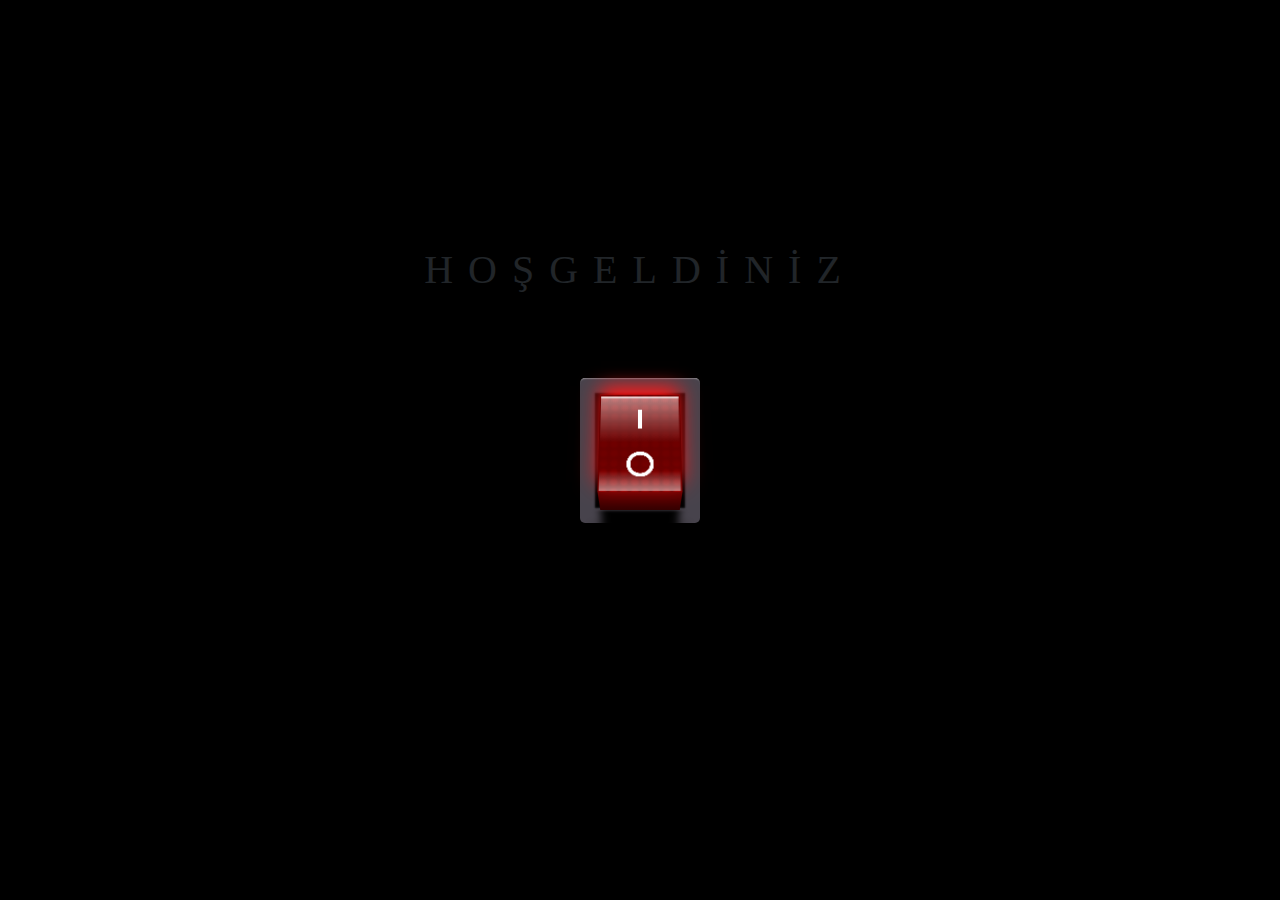
<file: Web/index.html>
<!DOCTYPE html>
<html lang="en">
<head>
    <meta charset="UTF-8">
    <meta name="viewport" content="width=device-width, initial-scale=1.0">
    <link rel="stylesheet" type="text/css" href="css/index.css">
    <link href="https://cdn.jsdelivr.net/npm/bootstrap@5.3.3/dist/css/bootstrap.min.css" rel="stylesheet" integrity="sha384-QWTKZyjpPEjISv5WaRU9OFeRpok6YctnYmDr5pNlyT2bRjXh0JMhjY6hW+ALEwIH" crossorigin="anonymous">
    <style>
        body {
            background-color: black;
        }
    </style>
</head>
<body>
    <h2 contenteditable="true">HOŞGELDİNİZ</h2>

    <form id="redirectForm" action="hakkimda.html" method="get">
        <label class="switch">
            <input type="checkbox" id="redirectCheckbox" name="redirect" value="yes" onchange="submitFormAfterDelay()" checked="checked">
            <div class="button">
                <div class="light"></div>
                <div class="dots"></div>
                <div class="characters"></div>
                <div class="shine"></div>
                <div class="shadow"></div>
            </div>
        </label>
    </form>

    <script>
        function submitFormAfterDelay() {
            setTimeout(function() {
                document.getElementById("redirectForm").submit();
            }, 600); 
        }
    </script>
</body>
</html>
</file>
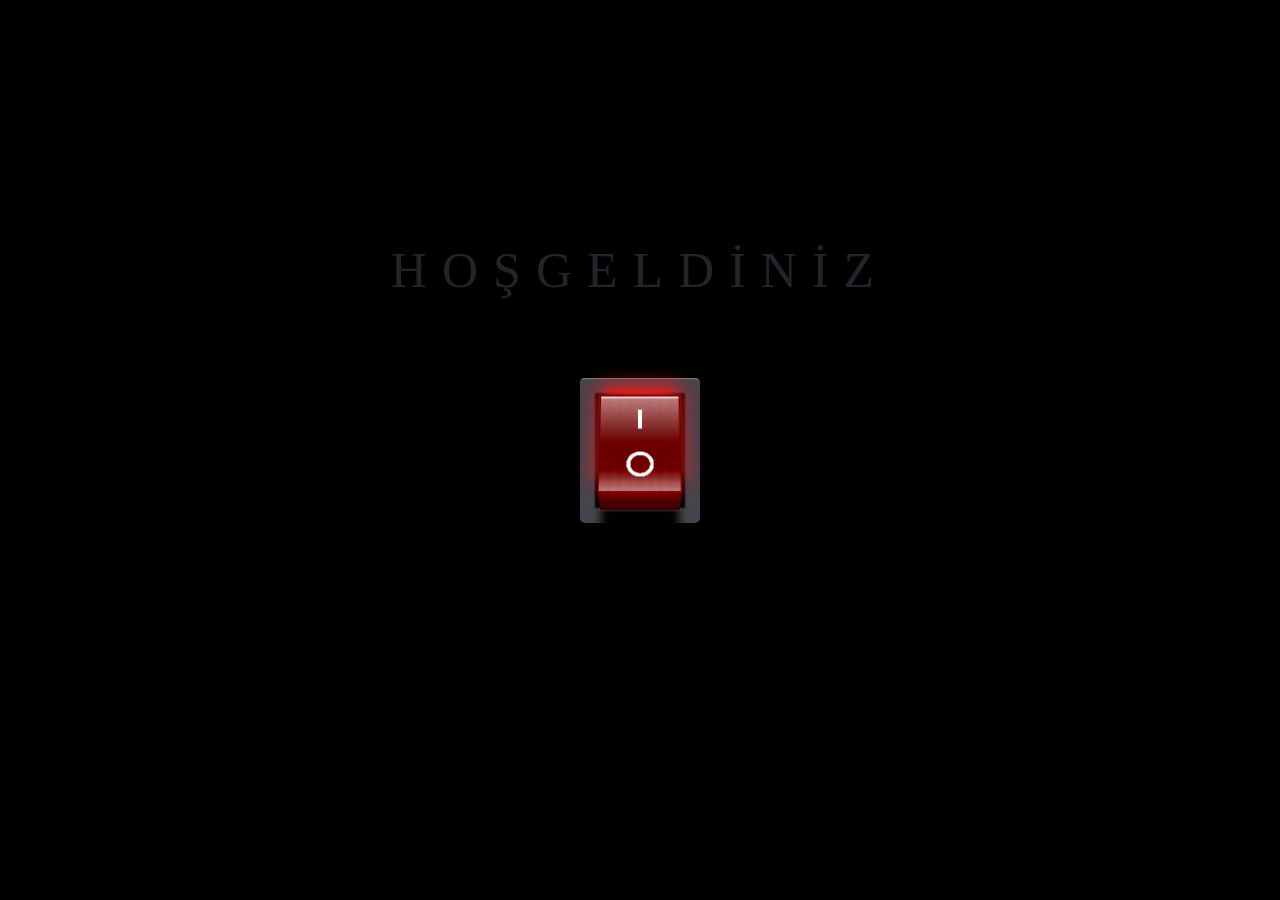
<file: web/index.html>
<!DOCTYPE html>
<html lang="en">
<head>
    <meta charset="UTF-8">
    <meta name="viewport" content="width=device-width, initial-scale=1.0">
    <link rel="stylesheet" type="text/css" href="css/index.css">
    <link href="https://cdn.jsdelivr.net/npm/bootstrap@5.3.3/dist/css/bootstrap.min.css" rel="stylesheet" integrity="sha384-QWTKZyjpPEjISv5WaRU9OFeRpok6YctnYmDr5pNlyT2bRjXh0JMhjY6hW+ALEwIH" crossorigin="anonymous">
    <style>
        body {
            background-color: black;
        }
    </style>
</head>
<body>
    <h2 contenteditable="true">HOŞGELDİNİZ</h2>

    <form id="redirectForm" action="hakkimda.html" method="get">
        <label class="switch">
            <input type="checkbox" id="redirectCheckbox" name="redirect" value="yes" onchange="submitFormAfterDelay()" checked="checked">
            <div class="button">
                <div class="light"></div>
                <div class="dots"></div>
                <div class="characters"></div>
                <div class="shine"></div>
                <div class="shadow"></div>
            </div>
        </label>
    </form>

    <script>
        function submitFormAfterDelay() {
            setTimeout(function() {
                document.getElementById("redirectForm").submit();
            }, 800); 
        }
    </script>
</body>
</html>
</file>
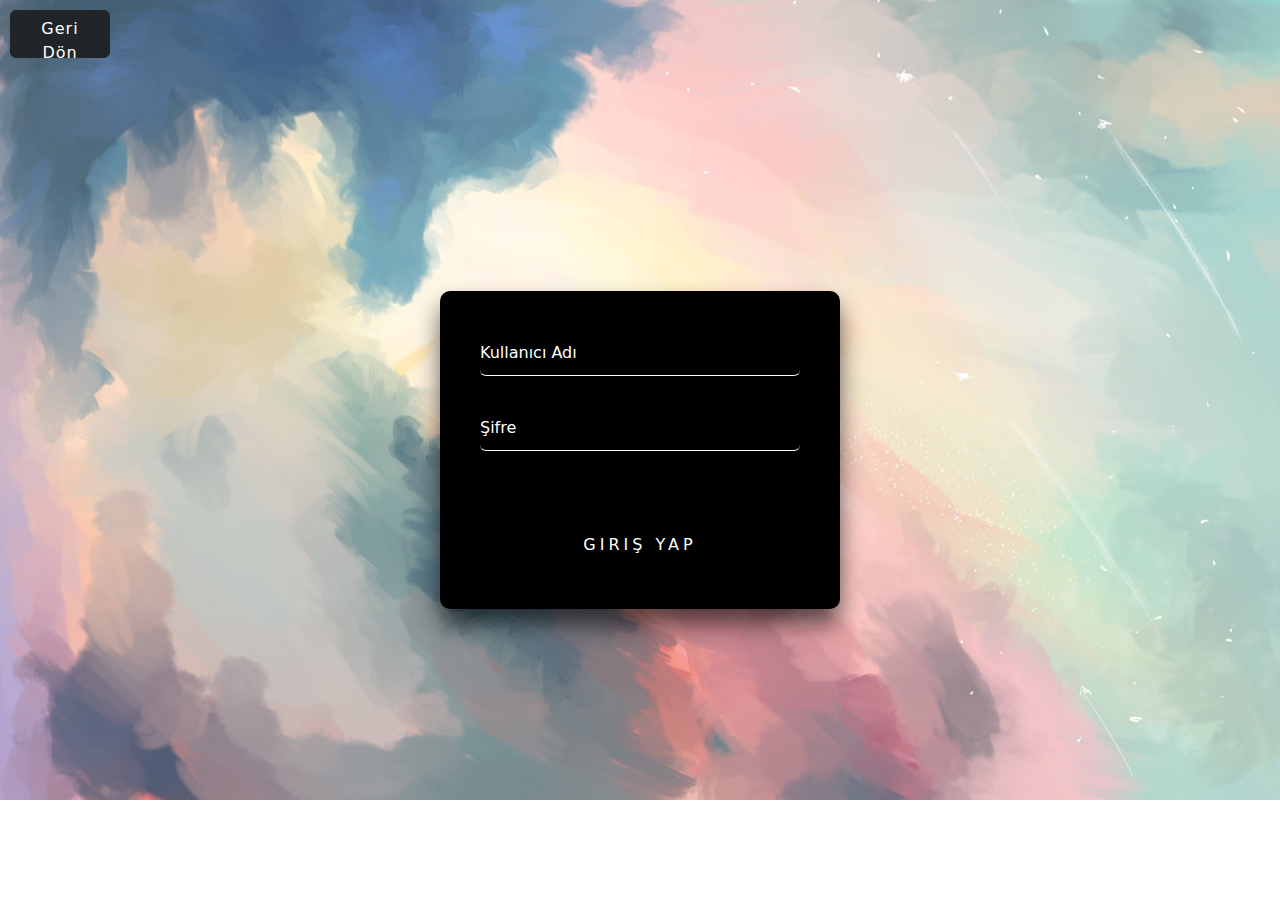
<file: Web/girisyap.html>
<!DOCTYPE html>
<html lang="en">
<head>
    <meta charset="UTF-8">
    <meta name="viewport" content="width=device-width, initial-scale=1.0">
    <link rel = "stylesheet" href="css/styleGirisYap.css">
    <link href="https://cdn.jsdelivr.net/npm/bootstrap@5.3.3/dist/css/bootstrap.min.css" rel="stylesheet" integrity="sha384-QWTKZyjpPEjISv5WaRU9OFeRpok6YctnYmDr5pNlyT2bRjXh0JMhjY6hW+ALEwIH" crossorigin="anonymous">
    <title>Giriş Yap</title>
</head>
<body>
  <a href="hakkimda.html" class="back-button btn btn-dark">Geri Dön</a>
 
    <div class="login-box">
      <form action="kaydet.php" method="POST">
        <div class="user-box">
          <input type="email" class="form-control" name="kullaniciAdi" required>
          <label>Kullanıcı Adı</label>
        </div>
        <div class="user-box">
          <input type="password" class="form-control" name="sifre" required>
          <label>Şifre</label>
        </div>
        <center><button type="submit" class="button">Giriş Yap<span></span></button></center>
      </form>
    </div>


  <script src="https://cdn.jsdelivr.net/npm/@popperjs/core@2.11.8/dist/umd/popper.min.js" integrity="sha384-I7E8VVD/ismYTF4hNIPjVp/Zjvgyol6VFvRkX/vR+Vc4jQkC+hVqc2pM8ODewa9r" crossorigin="anonymous"></script>
  <script src="https://cdn.jsdelivr.net/npm/bootstrap@5.3.3/dist/js/bootstrap.min.js" integrity="sha384-0pUGZvbkm6XF6gxjEnlmuGrJXVbNuzT9qBBavbLwCsOGabYfZo0T0to5eqruptLy" crossorigin="anonymous"></script>
  
</body>
</html>
</file>
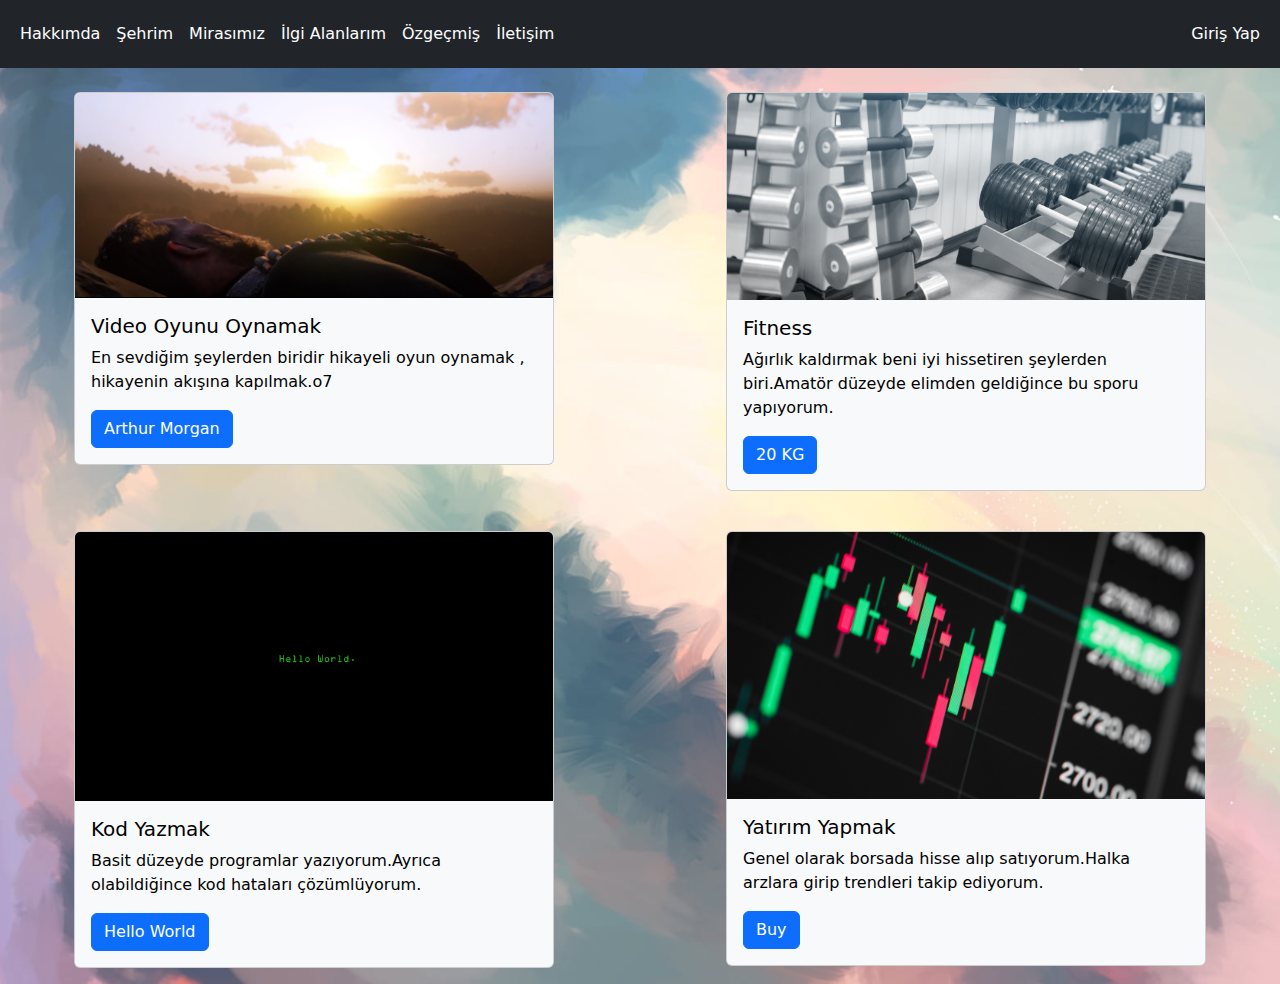
<file: Web/hakkimda.html>
<!DOCTYPE html>
<html lang="en">
<head>
  <meta charset="UTF-8">
  <meta name="viewport" content="width=device-width, initial-scale=1.0">
  <link rel="stylesheet" href="css/styleHakkimda.css">
  <link href="https://cdn.jsdelivr.net/npm/bootstrap@5.3.3/dist/css/bootstrap.min.css" rel="stylesheet" integrity="sha384-QWTKZyjpPEjISv5WaRU9OFeRpok6YctnYmDr5pNlyT2bRjXh0JMhjY6hW+ALEwIH" crossorigin="anonymous">
  <title>Hakkımda</title>
</head>
<body>
  
  <nav class="navbar navbar-expand-lg navbar-dark bg-dark">
    <div class="container-fluid">
      <button class="navbar-toggler" type="button" data-bs-toggle="collapse" data-bs-target="#navbarTogglerDemo03" aria-controls="navbarTogglerDemo03" aria-expanded="false" aria-label="Toggle navigation">
        <span class="navbar-toggler-icon"></span>
      </button>
      <div class="collapse navbar-collapse" id="navbarTogglerDemo03">
        <ul class="navbar-nav me-auto mb-2 mb-lg-0">
          <li class="nav-item">
            <a class="nav-link" aria-current="page" href="hakkimda.html">Hakkımda</a>
          </li>
          <li class="nav-item">
            <a class="nav-link" aria-current="page" href="sehrim.html">Şehrim</a>
          </li>
          <li class="nav-item">
            <a class="nav-link" aria-current="page" href="mirasimiz.html">Mirasımız</a>
          </li>
          <li class="nav-item">
            <a class="nav-link" aria-current="page" href="ilgialanlarim.html">İlgi Alanlarım</a>
          </li>
          <li class="nav-item">
            <a class="nav-link" aria-current="page" href="ozgecmis.html">Özgeçmiş</a>
          </li>
          <li class="nav-item">
            <a class="nav-link" aria-current="page" href="iletisim.html">İletişim</a>
          </li>
        </ul>
        <ul class="navbar-nav ml-auto">
          <li class="nav-item">
            <a class="nav-link" aria-current="page" href="girisyap.html">Giriş Yap</a>
          </li>
        </ul>
      </div>
    </div>
  </nav>

  <br>

 

  <div class="row row-cols-1 row-cols-md-2 g-4">
    <div class="col">
      <div class="card text-bg-light mb-3 custom-card" style="width: 30rem;">
        <img src="css/img/arthur.jpg" class="card-img-top" alt="Arthur Morgan">
        <div class="card-body">
          <h5 class="card-title">Video Oyunu Oynamak</h5>
          <p class="card-text">En sevdiğim şeylerden biridir hikayeli oyun oynamak , hikayenin akışına kapılmak.o7</p>
          <a href="https://www.youtube.com/watch?v=m7cfxApXges" target="_blank" class="btn btn-primary">Arthur Morgan</a>
        </div>
      </div>
    </div>
    <div class="col">
      <div class="card text-bg-light mb-3 custom-card" style="width: 30rem;">
        <img src="css/img/fitness.jpg" class="card-img-top" alt="Fitness">
        <div class="card-body">
          <h5 class="card-title">Fitness</h5>
          <p class="card-text">Ağırlık kaldırmak beni iyi hissetiren şeylerden biri.Amatör düzeyde elimden geldiğince bu sporu yapıyorum.</p>
          <a href="https://www.agirsaglam.com/fitness-antrenman-programlari/" target="_blank" class="btn btn-primary">20 KG</a>
        </div>
      </div>
    </div>
    <div class="col">
      <div class="card text-bg-light mb-3 custom-card" style="width: 30rem;">
        <img src="css/img/Helloworld.jpg" class="card-img-top" alt="Helloworld">
        <div class="card-body">
          <h5 class="card-title">Kod Yazmak</h5>
          <p class="card-text">Basit düzeyde programlar yazıyorum.Ayrıca olabildiğince kod hataları çözümlüyorum.</p>
          <a href="https://www.w3schools.com/cs/trycs.php?filename=demo_helloworld" target="_blank" class="btn btn-primary">Hello World</a>
        </div>
      </div>
    </div>
    <div class="col">
      <div class="card text-bg-light mb-3 custom-card" style="width: 30rem;">
        <img src="css/img/borsa.jpg" class="card-img-top" alt="Borsa">
        <div class="card-body">
          <h5 class="card-title">Yatırım Yapmak</h5>
          <p class="card-text">Genel olarak borsada hisse alıp satıyorum.Halka arzlara girip trendleri takip ediyorum.</p>
          <a href="https://www.borsaistanbul.com/tr/" target="_blank" class="btn btn-primary">Buy</a>
        </div>
      </div>
    </div>
  </div>



  <script src="https://cdn.jsdelivr.net/npm/@popperjs/core@2.11.8/dist/umd/popper.min.js" integrity="sha384-I7E8VVD/ismYTF4hNIPjVp/Zjvgyol6VFvRkX/vR+Vc4jQkC+hVqc2pM8ODewa9r" crossorigin="anonymous"></script>
  <script src="https://cdn.jsdelivr.net/npm/bootstrap@5.3.3/dist/js/bootstrap.min.js" integrity="sha384-0pUGZvbkm6XF6gxjEnlmuGrJXVbNuzT9qBBavbLwCsOGabYfZo0T0to5eqruptLy" crossorigin="anonymous"></script>
</body>
</html>
</file>
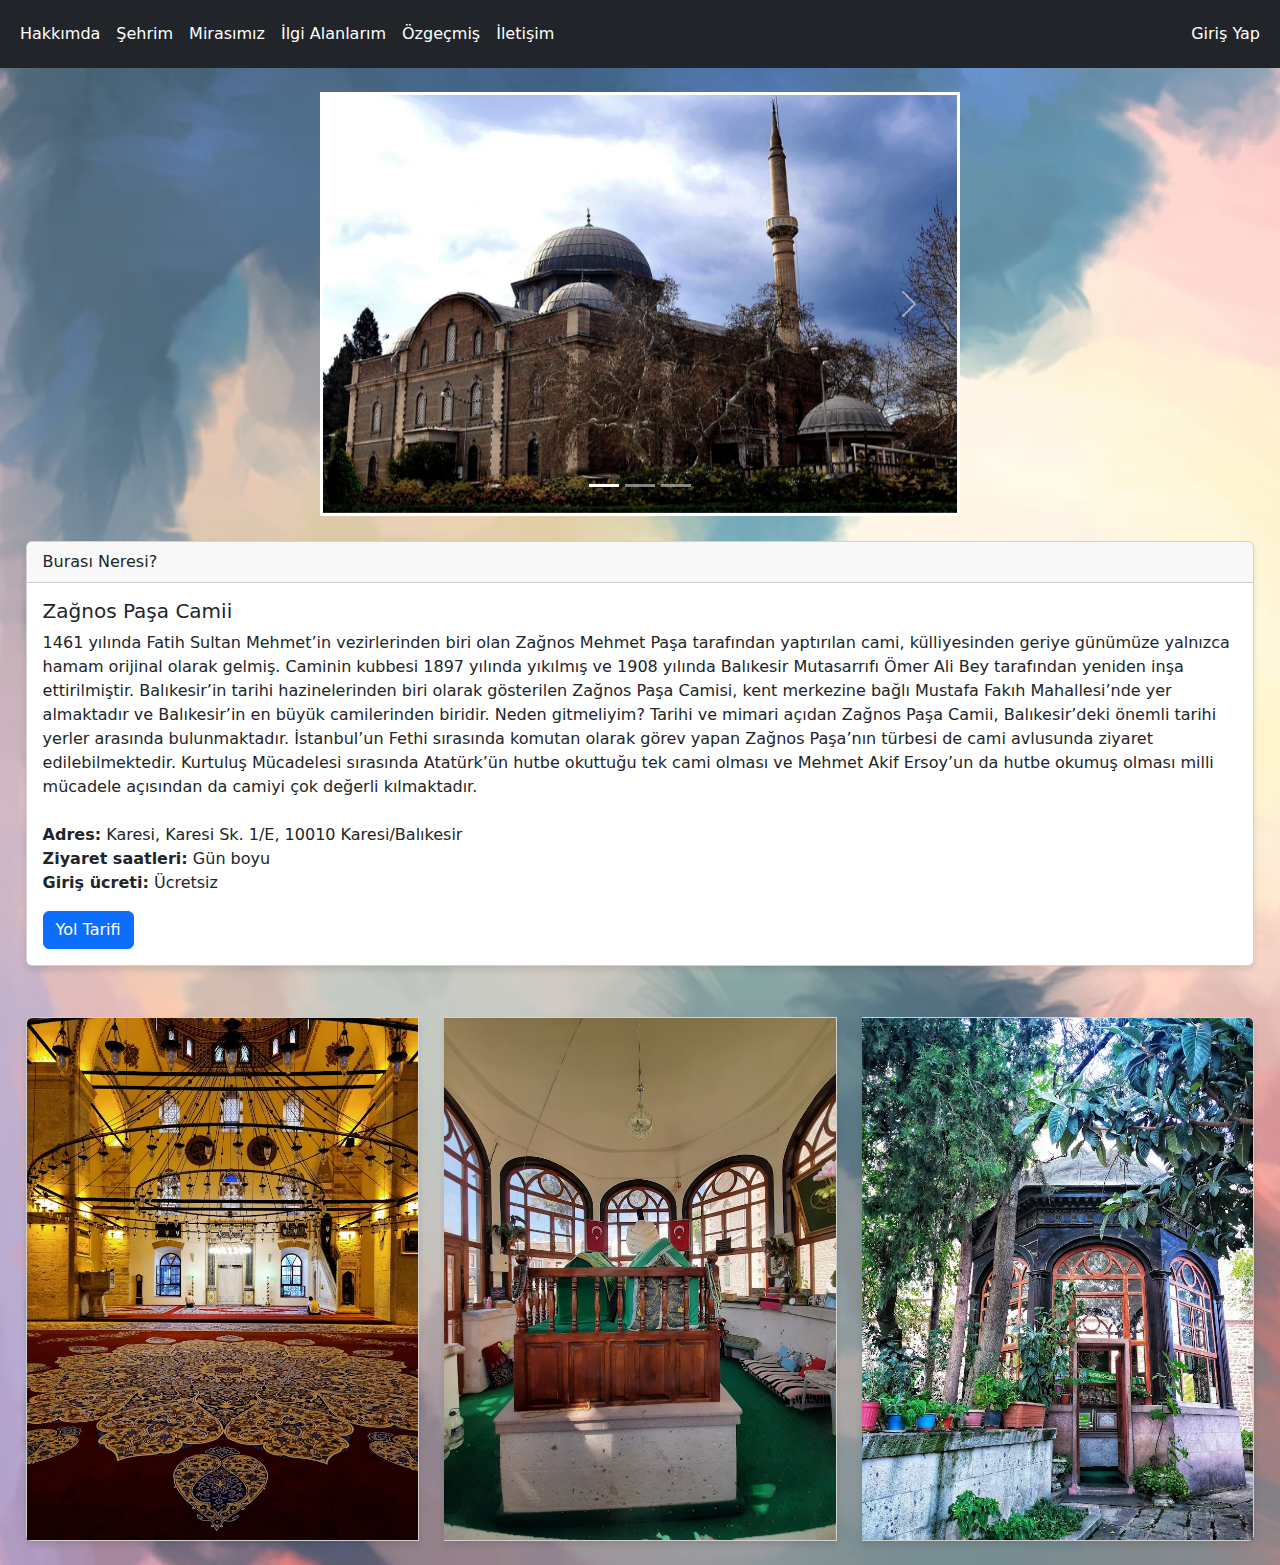
<file: Web/mirasimiz.html>
<!DOCTYPE html>
<html lang="en">
<head>
    <meta charset="UTF-8">
    <meta name="viewport" content="width=device-width, initial-scale=1.0">
    <link rel = "stylesheet" href = "css/styleMirasimiz.css">
    <link href="https://cdn.jsdelivr.net/npm/bootstrap@5.3.3/dist/css/bootstrap.min.css" rel="stylesheet" integrity="sha384-QWTKZyjpPEjISv5WaRU9OFeRpok6YctnYmDr5pNlyT2bRjXh0JMhjY6hW+ALEwIH" crossorigin="anonymous">
    <title>Mirasımız</title>
</head>
<body>
  <nav class="navbar navbar-expand-lg navbar-dark bg-dark">
    <div class="container-fluid">
      <button class="navbar-toggler" type="button" data-bs-toggle="collapse" data-bs-target="#navbarTogglerDemo03" aria-controls="navbarTogglerDemo03" aria-expanded="false" aria-label="Toggle navigation">
        <span class="navbar-toggler-icon"></span>
      </button>
      <div class="collapse navbar-collapse" id="navbarTogglerDemo03">
        <ul class="navbar-nav me-auto mb-2 mb-lg-0">
          <li class="nav-item">
            <a class="nav-link" aria-current="page" href="hakkimda.html">Hakkımda</a>
          </li>
          <li class="nav-item">
            <a class="nav-link" aria-current="page" href="sehrim.html">Şehrim</a>
          </li>
          <li class="nav-item">
            <a class="nav-link" aria-current="page" href="mirasimiz.html">Mirasımız</a>
          </li>
          <li class="nav-item">
            <a class="nav-link" aria-current="page" href="ilgialanlarim.html">İlgi Alanlarım</a>
          </li>
          <li class="nav-item">
            <a class="nav-link" aria-current="page" href="ozgecmis.html">Özgeçmiş</a>
          </li>
          <li class="nav-item">
            <a class="nav-link" aria-current="page" href="iletisim.html">İletişim</a>
          </li>
        </ul>
        <ul class="navbar-nav ml-auto">
          <li class="nav-item">
            <a class="nav-link" aria-current="page" href="girisyap.html">Giriş Yap</a>
          </li>
        </ul>
      </div>
    </div>
  </nav>

  <br>

  <div id="carouselExampleIndicators" class="carousel slide">
    <div class="carousel-indicators">
      <button type="button" data-bs-target="#carouselExampleIndicators" data-bs-slide-to="0" class="active" aria-current="true" aria-label="Slide 1"></button>
      <button type="button" data-bs-target="#carouselExampleIndicators" data-bs-slide-to="1" aria-label="Slide 2"></button>
      <button type="button" data-bs-target="#carouselExampleIndicators" data-bs-slide-to="2" aria-label="Slide 3"></button>
    </div>
    <div class="carousel-inner">
      <div class="carousel-item active">
        <img src="css/img/zagnospasa.jpg" class="d-block w-100" alt="Zağnos Paşa Camii">
      </div>
      <div class="carousel-item">
        <img src="css/img/zagnos.jpg" class="d-block w-100" alt="Zağnos Paşa Camii">
      </div>
      <div class="carousel-item">
        <img src="css/img/zagnosvezir.jpg" class="d-block w-100" alt="Fatih Sultan Mehmet Veziri Mezarı">
      </div>
 
    </div>
    <button class="carousel-control-prev" type="button" data-bs-target="#carouselExampleIndicators" data-bs-slide="prev">
      <span class="carousel-control-prev-icon" aria-hidden="true"></span>
      <span class="visually-hidden">Previous</span>
    </button>
    <button class="carousel-control-next" type="button" data-bs-target="#carouselExampleIndicators" data-bs-slide="next">
      <span class="carousel-control-next-icon" aria-hidden="true"></span>
      <span class="visually-hidden">Next</span>
    </button>
  </div>

  <div class="card">
    <div class="card-header">
      Burası Neresi?
    </div>
    <div class="card-body">
      <h5 class="card-title">Zağnos Paşa Camii</h5>
      <p class="card-text">1461 yılında Fatih Sultan Mehmet’in vezirlerinden biri olan Zağnos Mehmet Paşa tarafından yaptırılan cami, külliyesinden geriye günümüze yalnızca hamam orijinal olarak gelmiş. Caminin kubbesi 1897 yılında yıkılmış ve 1908 yılında Balıkesir Mutasarrıfı Ömer Ali Bey tarafından yeniden inşa ettirilmiştir. Balıkesir’in tarihi hazinelerinden biri olarak gösterilen Zağnos Paşa Camisi, kent merkezine bağlı Mustafa Fakıh Mahallesi’nde yer almaktadır ve Balıkesir’in en büyük camilerinden biridir.
        Neden gitmeliyim? Tarihi ve mimari açıdan Zağnos Paşa Camii, Balıkesir’deki önemli tarihi yerler arasında bulunmaktadır. İstanbul’un Fethi sırasında komutan olarak görev yapan Zağnos Paşa’nın türbesi de cami avlusunda ziyaret edilebilmektedir. Kurtuluş Mücadelesi sırasında Atatürk’ün hutbe okuttuğu tek cami olması ve Mehmet Akif Ersoy’un da hutbe okumuş olması milli mücadele açısından da camiyi çok değerli kılmaktadır.
        <br>
        <br>
        <b>Adres:</b>  Karesi, Karesi Sk. 1/E, 10010 Karesi/Balıkesir
        <br>
        <b>Ziyaret saatleri:</b>  Gün boyu
        <br>
        <b>Giriş ücreti:</b>  Ücretsiz
      </p>
      <a href="https://www.google.com.tr/maps/place/Zağnos+Paşa+Camii/@39.6487607,27.8799233,15z/data=!4m2!3m1!1s0x0:0x24843b83d9fdccdd?sa=X&ved=2ahUKEwi_ibKIwtnsAhVFJBoKHRenAvgQ_BIwCnoECBMQBQ" target="_blank" class="btn btn-primary">Yol Tarifi</a>
    </div>
  </div>

  <div class="card-group">
    <div class="card">
      <img src="css/img/zagnosic.jpg" class="card-img-top" alt="Zağnos Paşa Camii İç Kısım">
    </div>
    <div class="card">
      <img src="css/img/zagnosturbe.jpg" class="card-img-top" alt="Zağnos Paşa Camii Türbe">
    </div>
    <div class="card">
      <img src="css/img/zagnosturbedis.jpg" class="card-img-top" alt="Zağnos Paşa Camii Türbe Dış">
    </div>
  </div>

  <br>

    <script src="https://cdn.jsdelivr.net/npm/@popperjs/core@2.11.8/dist/umd/popper.min.js" integrity="sha384-I7E8VVD/ismYTF4hNIPjVp/Zjvgyol6VFvRkX/vR+Vc4jQkC+hVqc2pM8ODewa9r" crossorigin="anonymous"></script>
    <script src="https://cdn.jsdelivr.net/npm/bootstrap@5.3.3/dist/js/bootstrap.min.js" integrity="sha384-0pUGZvbkm6XF6gxjEnlmuGrJXVbNuzT9qBBavbLwCsOGabYfZo0T0to5eqruptLy" crossorigin="anonymous"></script>
  
</body>
</html>
</file>
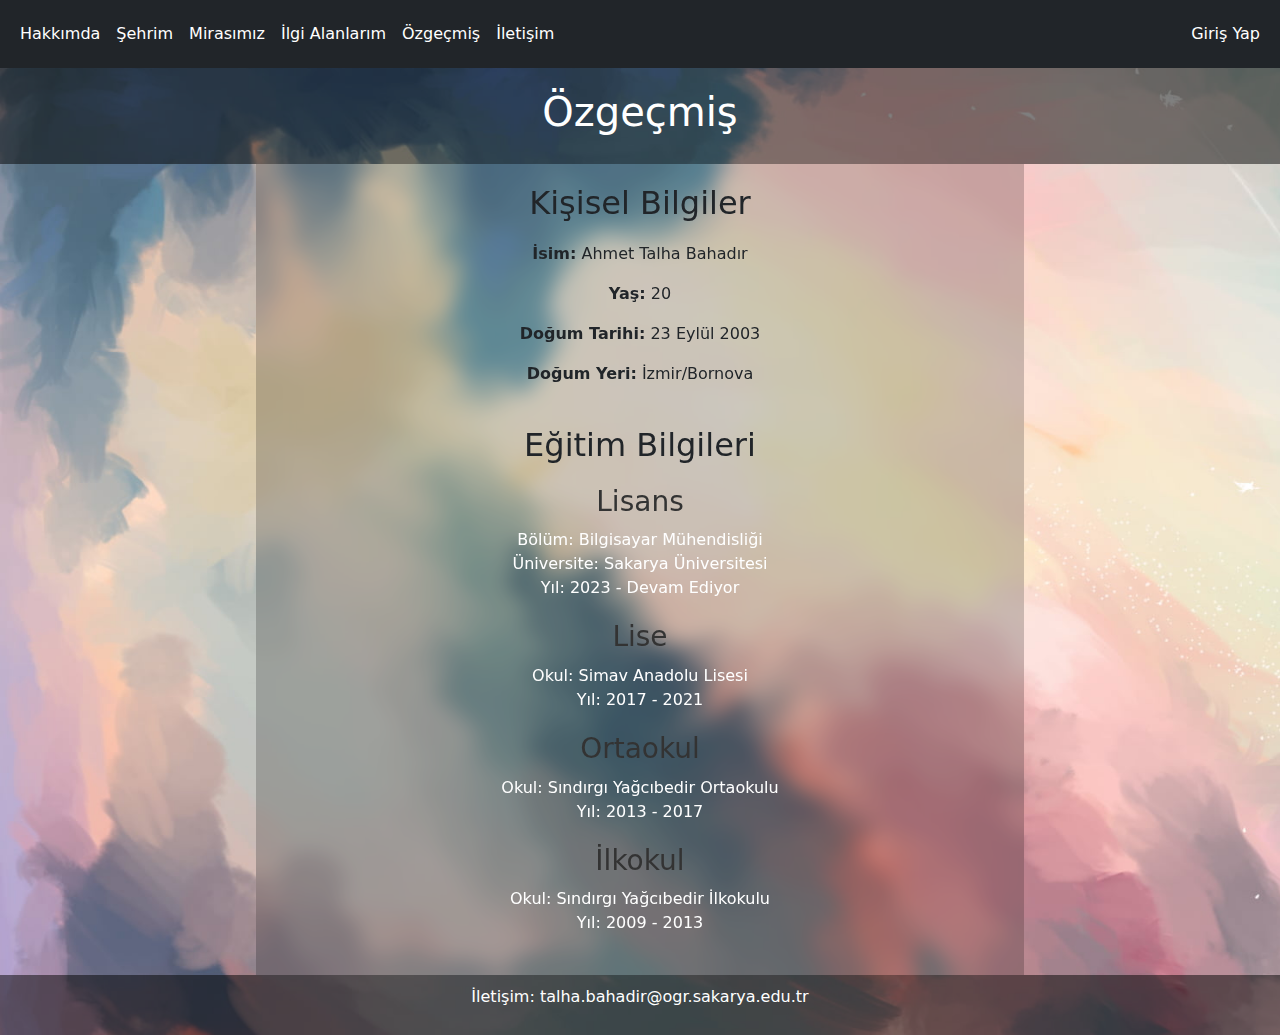
<file: Web/ozgecmis.html>
<!DOCTYPE html>
<html lang="en">
<head>
    <meta charset="UTF-8">
    <meta name="viewport" content="width=device-width, initial-scale=1.0">
    <link rel = "stylesheet" href = "css/styleOzgecmis.css">
    <link href="https://cdn.jsdelivr.net/npm/bootstrap@5.3.3/dist/css/bootstrap.min.css" rel="stylesheet" integrity="sha384-QWTKZyjpPEjISv5WaRU9OFeRpok6YctnYmDr5pNlyT2bRjXh0JMhjY6hW+ALEwIH" crossorigin="anonymous">
    <title>Özgeçmiş</title>
</head>
<body>
  <nav class="navbar navbar-expand-lg navbar-dark bg-dark">
    <div class="container-fluid">
      <button class="navbar-toggler" type="button" data-bs-toggle="collapse" data-bs-target="#navbarTogglerDemo03" aria-controls="navbarTogglerDemo03" aria-expanded="false" aria-label="Toggle navigation">
        <span class="navbar-toggler-icon"></span>
      </button>
      <div class="collapse navbar-collapse" id="navbarTogglerDemo03">
        <ul class="navbar-nav me-auto mb-2 mb-lg-0">
          <li class="nav-item">
            <a class="nav-link" aria-current="page" href="hakkimda.html">Hakkımda</a>
          </li>
          <li class="nav-item">
            <a class="nav-link" aria-current="page" href="sehrim.html">Şehrim</a>
          </li>
          <li class="nav-item">
            <a class="nav-link" aria-current="page" href="mirasimiz.html">Mirasımız</a>
          </li>
          <li class="nav-item">
            <a class="nav-link" aria-current="page" href="ilgialanlarim.html">İlgi Alanlarım</a>
          </li>
          <li class="nav-item">
            <a class="nav-link" aria-current="page" href="ozgecmis.html">Özgeçmiş</a>
          </li>
          <li class="nav-item">
            <a class="nav-link" aria-current="page" href="iletisim.html">İletişim</a>
          </li>
        </ul>
        <ul class="navbar-nav ml-auto">
          <li class="nav-item">
            <a class="nav-link" aria-current="page" href="girisyap.html">Giriş Yap</a>
          </li>
        </ul>
      </div>
    </div>
  </nav>

  <header>
    <h1>Özgeçmiş</h1>
  </header>
  <main>
    <section id="education">
      <section id="personal-info">
        <h2>Kişisel Bilgiler</h2>
        <p><strong>İsim:</strong> Ahmet Talha Bahadır</p>
        <p><strong>Yaş:</strong> 20</p>
        <p><strong>Doğum Tarihi:</strong> 23 Eylül 2003</p>
        <p><strong>Doğum Yeri:</strong> İzmir/Bornova</p>
      </section>
      <br>
      <h2>Eğitim Bilgileri</h2>
      <article>
        <h3>Lisans</h3>
        <p>Bölüm: Bilgisayar Mühendisliği</p>
        <p>Üniversite: Sakarya Üniversitesi</p>
        <p>Yıl: 2023 - Devam Ediyor</p>
      </article>
      <article>
        <h3>Lise</h3>
        <p>Okul: Simav Anadolu Lisesi</p>
        <p>Yıl: 2017 - 2021</p>
      </article>
      <article>
        <h3>Ortaokul</h3>
        <p>Okul: Sındırgı Yağcıbedir Ortaokulu</p>
        <p>Yıl: 2013 - 2017</p>
      </article>
      <article>
        <h3>İlkokul</h3>
        <p>Okul: Sındırgı Yağcıbedir İlkokulu</p>
        <p>Yıl: 2009 - 2013</p>
      </article>
    </section>
  </main>

 

  <footer>
    <p>İletişim: talha.bahadir@ogr.sakarya.edu.tr</p>
  </footer>

    <script src="https://cdn.jsdelivr.net/npm/@popperjs/core@2.11.8/dist/umd/popper.min.js" integrity="sha384-I7E8VVD/ismYTF4hNIPjVp/Zjvgyol6VFvRkX/vR+Vc4jQkC+hVqc2pM8ODewa9r" crossorigin="anonymous"></script>
    <script src="https://cdn.jsdelivr.net/npm/bootstrap@5.3.3/dist/js/bootstrap.min.js" integrity="sha384-0pUGZvbkm6XF6gxjEnlmuGrJXVbNuzT9qBBavbLwCsOGabYfZo0T0to5eqruptLy" crossorigin="anonymous"></script>
  
</body>
</html>
</file>
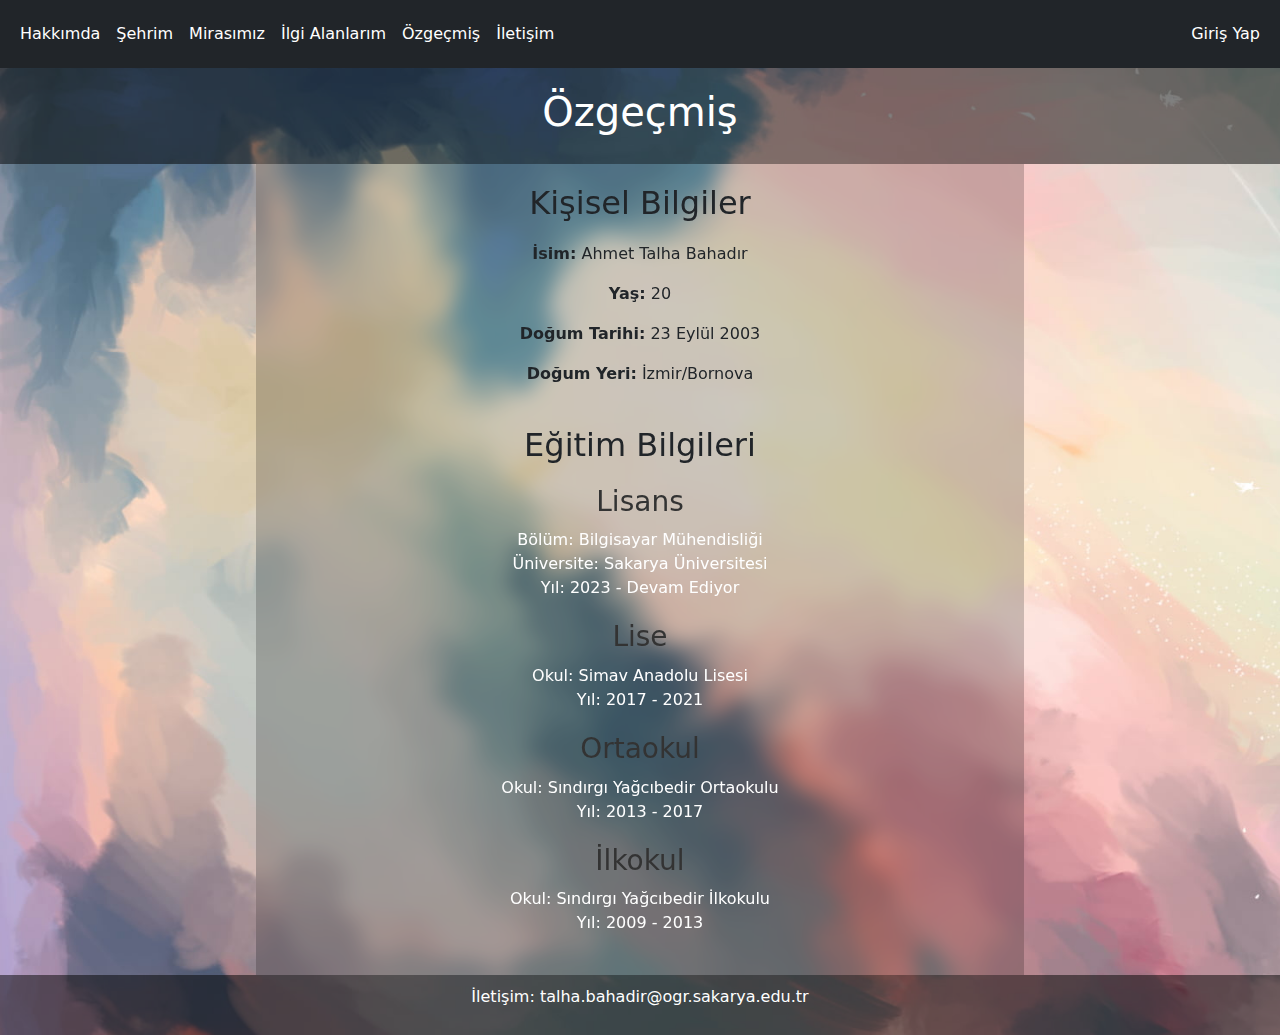
<file: web/ozgecmis.html>
<!DOCTYPE html>
<html lang="en">
<head>
    <meta charset="UTF-8">
    <meta name="viewport" content="width=device-width, initial-scale=1.0">
    <link rel = "stylesheet" href = "css/styleOzgecmis.css">
    <link href="https://cdn.jsdelivr.net/npm/bootstrap@5.3.3/dist/css/bootstrap.min.css" rel="stylesheet" integrity="sha384-QWTKZyjpPEjISv5WaRU9OFeRpok6YctnYmDr5pNlyT2bRjXh0JMhjY6hW+ALEwIH" crossorigin="anonymous">
    <title>Özgeçmiş</title>
</head>
<body>
  <nav class="navbar navbar-expand-lg navbar-dark bg-dark">
    <div class="container-fluid">
      <button class="navbar-toggler" type="button" data-bs-toggle="collapse" data-bs-target="#navbarTogglerDemo03" aria-controls="navbarTogglerDemo03" aria-expanded="false" aria-label="Toggle navigation">
        <span class="navbar-toggler-icon"></span>
      </button>
      <div class="collapse navbar-collapse" id="navbarTogglerDemo03">
        <ul class="navbar-nav me-auto mb-2 mb-lg-0">
          <li class="nav-item">
            <a class="nav-link" aria-current="page" href="hakkimda.html">Hakkımda</a>
          </li>
          <li class="nav-item">
            <a class="nav-link" aria-current="page" href="sehrim.html">Şehrim</a>
          </li>
          <li class="nav-item">
            <a class="nav-link" aria-current="page" href="mirasimiz.html">Mirasımız</a>
          </li>
          <li class="nav-item">
            <a class="nav-link" aria-current="page" href="ilgialanlarim.html">İlgi Alanlarım</a>
          </li>
          <li class="nav-item">
            <a class="nav-link" aria-current="page" href="ozgecmis.html">Özgeçmiş</a>
          </li>
          <li class="nav-item">
            <a class="nav-link" aria-current="page" href="iletisim.html">İletişim</a>
          </li>
        </ul>
        <ul class="navbar-nav ml-auto">
          <li class="nav-item">
            <a class="nav-link" aria-current="page" href="girisyap.html">Giriş Yap</a>
          </li>
        </ul>
      </div>
    </div>
  </nav>

  <header>
    <h1>Özgeçmiş</h1>
  </header>
  <main>
    <section id="education">
      <section id="personal-info">
        <h2>Kişisel Bilgiler</h2>
        <p><strong>İsim:</strong> Ahmet Talha Bahadır</p>
        <p><strong>Yaş:</strong> 20</p>
        <p><strong>Doğum Tarihi:</strong> 23 Eylül 2003</p>
        <p><strong>Doğum Yeri:</strong> İzmir/Bornova</p>
      </section>
      <br>
      <h2>Eğitim Bilgileri</h2>
      <article>
        <h3>Lisans</h3>
        <p>Bölüm: Bilgisayar Mühendisliği</p>
        <p>Üniversite: Sakarya Üniversitesi</p>
        <p>Yıl: 2023 - Devam Ediyor</p>
      </article>
      <article>
        <h3>Lise</h3>
        <p>Okul: Simav Anadolu Lisesi</p>
        <p>Yıl: 2017 - 2021</p>
      </article>
      <article>
        <h3>Ortaokul</h3>
        <p>Okul: Sındırgı Yağcıbedir Ortaokulu</p>
        <p>Yıl: 2013 - 2017</p>
      </article>
      <article>
        <h3>İlkokul</h3>
        <p>Okul: Sındırgı Yağcıbedir İlkokulu</p>
        <p>Yıl: 2009 - 2013</p>
      </article>
    </section>
  </main>

 

  <footer>
    <p>İletişim: talha.bahadir@ogr.sakarya.edu.tr</p>
  </footer>

  



    <script src="https://cdn.jsdelivr.net/npm/@popperjs/core@2.11.8/dist/umd/popper.min.js" integrity="sha384-I7E8VVD/ismYTF4hNIPjVp/Zjvgyol6VFvRkX/vR+Vc4jQkC+hVqc2pM8ODewa9r" crossorigin="anonymous"></script>
    <script src="https://cdn.jsdelivr.net/npm/bootstrap@5.3.3/dist/js/bootstrap.min.js" integrity="sha384-0pUGZvbkm6XF6gxjEnlmuGrJXVbNuzT9qBBavbLwCsOGabYfZo0T0to5eqruptLy" crossorigin="anonymous"></script>
  
</body>
</html>
</file>
<file: Web/css/index.css>
* {
    margin: 0;  
    padding: 0;
    font-family: Cambria, Cochin, Georgia, Times, 'Times New Roman', serif;
    box-sizing: border-box;
    font-size: 20px;
}

body {
    display: flex;
    justify-content: center;
    align-items: center;
    min-height: 100vh;}

h2 {
    position: absolute;
    top: 30%;
    left: 50%;
    transform: translate(-50%, -50%);
    color: black;
    letter-spacing: 15px;
    width: 100%;
    text-align: center;
    line-height: 0.70em;
    outline: none;
    animation: animate 5s linear infinite;
}

@keyframes animate {
    0%,18%,20%,50.1%,60%,65.1%,80%,90.1%,92% {
        color: rgba(0, 0, 0,0.5);
        text-shadow: none;
    }
    18.1%,20.1%,30%,50%,60.1%,65%,80.1%,90%,92.1%,100% {
        color: #fff;
        text-shadow: 0 0 10px #03bcf4,
        0 0 20px #03bcf4,
        0 0 40px #03bcf4,
        0 0 80px #03bcf4,
        0 0 160px #03bcf4;
    }
}

.switch {
    display: block;
    background-color: black;
    width: 120px;
    height: 145px;
    box-shadow: 0 0 10px 2px rgba(0, 0, 0, 0.2), 0 0 1px 2px black, inset 0 2px 2px -2px white, inset 0 0 2px 15px #47434c, inset 0 0 2px 22px black;
    border-radius: 5px;
    padding: 20px;
    perspective: 700px;
  }
  
  .switch input {
    display: none;
  }
  
  .switch input:checked + .button {
    transform: translateZ(20px) rotateX(25deg);
    box-shadow: 0 -10px 20px #ff1818;
  }
  
  .switch input:checked + .button .light {
    animation: flicker 0.2s infinite 0.3s;
  }
  
  .switch input:checked + .button .shine {
    opacity: 1;
  }
  
  .switch input:checked + .button .shadow {
    opacity: 0;
  }
  
  .switch .button {
    display: block;
    transition: all 0.3s cubic-bezier(1, 0, 1, 1);
    transform-origin: center center -20px;
    transform: translateZ(20px) rotateX(-25deg);
    transform-style: preserve-3d;
    background-color: #9b0621;
    height: 100%;
    position: relative;
    cursor: pointer;
    background: linear-gradient(#980000 0%, #6f0000 30%, #6f0000 70%, #980000 100%);
    background-repeat: no-repeat;
  }
  
  .switch .button::before {
    content: "";
    background: linear-gradient(rgba(255, 255, 255, 0.8) 10%, rgba(255, 255, 255, 0.3) 30%, #650000 75%, #320000) 50% 50%/97% 97%, #b10000;
    background-repeat: no-repeat;
    width: 100%;
    height: 50px;
    transform-origin: top;
    transform: rotateX(-90deg);
    position: absolute;
    top: 0;
  }
  
  .switch .button::after {
    content: "";
    background-image: linear-gradient(#650000, #320000);
    width: 100%;
    height: 50px;
    transform-origin: top;
    transform: translateY(50px) rotateX(-90deg);
    position: absolute;
    bottom: 0;
    box-shadow: 0 50px 8px 0px black, 0 80px 20px 0px rgba(0, 0, 0, 0.5);
  }
  
  .switch .light {
    opacity: 0;
    animation: light-off 1s;
    position: absolute;
    width: 100%;
    height: 100%;
    background-image: radial-gradient(#ffc97e, #ff1818 40%, transparent 70%);
  }
  
  .switch .dots {
    position: absolute;
    width: 100%;
    height: 100%;
    background-image: radial-gradient(transparent 30%, rgba(101, 0, 0, 0.7) 70%);
    background-size: 10px 10px;
  }
  
  .switch .characters {
    position: absolute;
    width: 100%;
    height: 100%;
    background: linear-gradient(white, white) 50% 20%/5% 20%, radial-gradient(circle, transparent 50%, white 52%, white 70%, transparent 72%) 50% 80%/33% 25%;
    background-repeat: no-repeat;
  }
  
  .switch .shine {
    transition: all 0.3s cubic-bezier(1, 0, 1, 1);
    opacity: 0.3;
    position: absolute;
    width: 100%;
    height: 100%;
    background: linear-gradient(white, transparent 3%) 50% 50%/97% 97%, linear-gradient(rgba(255, 255, 255, 0.5), transparent 50%, transparent 80%, rgba(255, 255, 255, 0.5)) 50% 50%/97% 97%;
    background-repeat: no-repeat;
  }
  
  .switch .shadow {
    transition: all 0.3s cubic-bezier(1, 0, 1, 1);
    opacity: 1;
    position: absolute;
    width: 100%;
    height: 100%;
    background: linear-gradient(transparent 70%, rgba(0, 0, 0, 0.8));
    background-repeat: no-repeat;
  }
  
  @keyframes flicker {
    0% {
      opacity: 1;
    }
  
    80% {
      opacity: 0.8;
    }
  
    100% {
      opacity: 1;
    }
  }
  
  @keyframes light-off {
    0% {
      opacity: 1;
    }
  
    80% {
      opacity: 0;
    }
  }
</file>
<file: web/css/index.css>
* {
    margin: 0;  
    padding: 0;
    font-family: Cambria, Cochin, Georgia, Times, 'Times New Roman', serif;
    box-sizing: border-box;
    font-size: 25px;
}

body {
    display: flex;
    justify-content: center;
    align-items: center;
    min-height: 100vh;}

h2 {
    position: absolute;
    top: 30%;
    left: 50%;
    transform: translate(-50%, -50%);
    color: black;
    letter-spacing: 15px;
    width: 100%;
    text-align: center;
    line-height: 0.70em;
    outline: none;
    animation: animate 5s linear infinite;
}

@keyframes animate {
    0%,18%,20%,50.1%,60%,65.1%,80%,90.1%,92% {
        color: rgba(0, 0, 0,0.5);
        text-shadow: none;
    }
    18.1%,20.1%,30%,50%,60.1%,65%,80.1%,90%,92.1%,100% {
        color: #fff;
        text-shadow: 0 0 10px #03bcf4,
        0 0 20px #03bcf4,
        0 0 40px #03bcf4,
        0 0 80px #03bcf4,
        0 0 160px #03bcf4;
    }
}

.switch {
    display: block;
    background-color: black;
    width: 120px;
    height: 145px;
    box-shadow: 0 0 10px 2px rgba(0, 0, 0, 0.2), 0 0 1px 2px black, inset 0 2px 2px -2px white, inset 0 0 2px 15px #47434c, inset 0 0 2px 22px black;
    border-radius: 5px;
    padding: 20px;
    perspective: 700px;
  }
  
  .switch input {
    display: none;
  }
  
  .switch input:checked + .button {
    transform: translateZ(20px) rotateX(25deg);
    box-shadow: 0 -10px 20px #ff1818;
  }
  
  .switch input:checked + .button .light {
    animation: flicker 0.2s infinite 0.3s;
  }
  
  .switch input:checked + .button .shine {
    opacity: 1;
  }
  
  .switch input:checked + .button .shadow {
    opacity: 0;
  }
  
  .switch .button {
    display: block;
    transition: all 0.3s cubic-bezier(1, 0, 1, 1);
    transform-origin: center center -20px;
    transform: translateZ(20px) rotateX(-25deg);
    transform-style: preserve-3d;
    background-color: #9b0621;
    height: 100%;
    position: relative;
    cursor: pointer;
    background: linear-gradient(#980000 0%, #6f0000 30%, #6f0000 70%, #980000 100%);
    background-repeat: no-repeat;
  }
  
  .switch .button::before {
    content: "";
    background: linear-gradient(rgba(255, 255, 255, 0.8) 10%, rgba(255, 255, 255, 0.3) 30%, #650000 75%, #320000) 50% 50%/97% 97%, #b10000;
    background-repeat: no-repeat;
    width: 100%;
    height: 50px;
    transform-origin: top;
    transform: rotateX(-90deg);
    position: absolute;
    top: 0;
  }
  
  .switch .button::after {
    content: "";
    background-image: linear-gradient(#650000, #320000);
    width: 100%;
    height: 50px;
    transform-origin: top;
    transform: translateY(50px) rotateX(-90deg);
    position: absolute;
    bottom: 0;
    box-shadow: 0 50px 8px 0px black, 0 80px 20px 0px rgba(0, 0, 0, 0.5);
  }
  
  .switch .light {
    opacity: 0;
    animation: light-off 1s;
    position: absolute;
    width: 100%;
    height: 100%;
    background-image: radial-gradient(#ffc97e, #ff1818 40%, transparent 70%);
  }
  
  .switch .dots {
    position: absolute;
    width: 100%;
    height: 100%;
    background-image: radial-gradient(transparent 30%, rgba(101, 0, 0, 0.7) 70%);
    background-size: 10px 10px;
  }
  
  .switch .characters {
    position: absolute;
    width: 100%;
    height: 100%;
    background: linear-gradient(white, white) 50% 20%/5% 20%, radial-gradient(circle, transparent 50%, white 52%, white 70%, transparent 72%) 50% 80%/33% 25%;
    background-repeat: no-repeat;
  }
  
  .switch .shine {
    transition: all 0.3s cubic-bezier(1, 0, 1, 1);
    opacity: 0.3;
    position: absolute;
    width: 100%;
    height: 100%;
    background: linear-gradient(white, transparent 3%) 50% 50%/97% 97%, linear-gradient(rgba(255, 255, 255, 0.5), transparent 50%, transparent 80%, rgba(255, 255, 255, 0.5)) 50% 50%/97% 97%;
    background-repeat: no-repeat;
  }
  
  .switch .shadow {
    transition: all 0.3s cubic-bezier(1, 0, 1, 1);
    opacity: 1;
    position: absolute;
    width: 100%;
    height: 100%;
    background: linear-gradient(transparent 70%, rgba(0, 0, 0, 0.8));
    background-repeat: no-repeat;
  }
  
  @keyframes flicker {
    0% {
      opacity: 1;
    }
  
    80% {
      opacity: 0.8;
    }
  
    100% {
      opacity: 1;
    }
  }
  
  @keyframes light-off {
    0% {
      opacity: 1;
    }
  
    80% {
      opacity: 0;
    }
  }
</file>
<file: Web/css/styleGirisYap.css>
body {
    background-image: url('img/wallpaper.jpg');
    background-size: cover;
    background-repeat: no-repeat;
}

.login-box {
    position: absolute;
    top: 50%;
    left: 50%;
    width: 400px;
    padding: 40px;
    transform: translate(-50%, -50%);
    background: #000;
    box-sizing: border-box;
    box-shadow: 0 15px 25px rgba(0,0,0,.6);
    border-radius: 10px;
}

.login-box .user-box {
    position: relative;
}

.login-box .user-box input {
    width: 100%;
    padding: 10px 0;
    font-size: 16px;
    color: #fff;
    margin-bottom: 30px;
    border: none;
    border-bottom: 1px solid #fff;
    outline: none;
    background: transparent;
}

.login-box .user-box label {
    position: absolute;
    top: 0;
    left: 0;
    padding: 10px 0;
    font-size: 16px;
    color: #fff;
    pointer-events: none;
    transition: .5s;
}

.login-box .user-box input:focus ~ label,
.login-box .user-box input:valid ~ label {
    top: -20px;
    left: 0;
    color: #bdb8b8;
    font-size: 12px;
}

.login-box form button {
    position: relative;
    display: inline-block;
    padding: 10px 20px;
    color: #ffffff;
    font-size: 16px;
    text-decoration: none;
    text-transform: uppercase;
    overflow: hidden;
    transition: .5s;
    margin-top: 40px;
    letter-spacing: 4px;
    background-color: transparent;
    border: 2px solid black;
    border-radius: 5px;
}

.login-box button:hover {
    background-color: #03f40f;
    color: black;
    border: 2px solid #03f40f;
    border-radius: 5px;
    box-shadow: 0 0 5px #03f40f,
                0 0 25px #03f40f,
                0 0 50px #03f40f,
                0 0 100px #03f40f;
}

.login-box button span {
    position: absolute;
    display: block;
}

@keyframes btn-anim1 {
    0% {
        left: -100%;
    }

    50%,100% {
        left: 100%;
    }
}

.login-box button span:nth-child(1) {
    bottom: 2px;
    left: -100%;
    width: 100%;
    height: 2px;
    background: linear-gradient(90deg, transparent, #03f40f);
    animation: btn-anim1 2s linear infinite;
}

.back-button {
    position: absolute;
    top: 10px;
    left: 10px;
}

.back-button {
    display: flex;
    height: 3em;
    width: 100px;
    align-items: center;
    justify-content: center;
    background-color: #eeeeee4b;
    border-radius: 3px;
    letter-spacing: 1px;
    transition: all 0.2s linear;
    cursor: pointer;
    border: none;
    background: #fff;
   }
   
   .back-button > svg {
    margin-right: 5px;
    margin-left: 5px;
    font-size: 20px;
    transition: all 0.4s ease-in;
   }
   
   .back-button:hover > svg {
    font-size: 1.2em;
    transform: translateX(-5px);
   }
   
   .back-button:hover {
    box-shadow: 9px 9px 33px #d1d1d1, -9px -9px 33px #ffffff;
    transform: translateY(-2px);
   }
</file>
<file: Web/css/styleHakkimda.css>
body {
    background-image: url('img/wallpaper.jpg');
    background-size: cover;
    background-repeat: no-repeat;
}

.custom-card {
    margin: 0 auto
}

.navbar-nav {
    list-style-type: none;
    margin: 0;
    padding: 0;
    overflow: hidden;
}

.navbar-nav .nav-item {
    float: left;
}

.navbar-nav .nav-item a {
    display: block;
    color: white;
    text-align: center;
    padding: 14px 16px;
    text-decoration: none;
}

.navbar-nav .nav-item a:hover {
    background-color: #03f40f;
    color: black;
    box-shadow: 0 0 5px #03f40f,
                0 0 25px #03f40f,
                0 0 50px #03f40f,
                0 0 100px #03f40f;
}
</file>
<file: Web/css/styleMirasimiz.css>
body {
    background-image: url('img/wallpaper.jpg');
    background-size: cover;
    background-repeat: no-repeat;
}

.navbar-nav {
    list-style-type: none;
    margin: 0;
    padding: 0;
    overflow: hidden;
}

.navbar-nav .nav-item {
    float: left;
}

.navbar-nav .nav-item a {
    display: block;
    color: white;
    text-align: center;
    padding: 14px 16px;
    text-decoration: none;
}
.navbar-nav .nav-item a:hover {
    background-color: #03f40f;
    color: black;
    box-shadow: 0 0 5px #03f40f,
                0 0 25px #03f40f,
                0 0 50px #03f40f,
                0 0 100px #03f40f;
}
    
    
.carousel {
    max-width: 50%;
    margin: 0 auto; 
    border: 3px solid white;

}

.card {
    border-radius: 25px; /* Kartın kenar yuvarlaklığı */
    box-shadow: 0 4px 6px rgba(0, 0, 0, 0.1); /* Kartın gölgesi */
    margin: 2%;
    margin-right: 2%;
    margin-left: 2%;
}
</file>
<file: Web/css/styleOzgecmis.css>
body {
    font-family: Arial, sans-serif;
    margin: 0;
    padding: 0;
    background-image: url('img/wallpaper.jpg');
    background-size: cover;
    background-repeat: no-repeat;
}
  
header {
    background-color: rgba(0,0,0,0.5);
    color: white;
    padding: 20px;
    text-align: center;
}

main{
    background:transparent;
    backdrop-filter: blur(10px);
    margin-left: 20%;
    margin-right: 20%;
}
footer {
    background-color: rgba(0,0,0,0.5);
    color: white;
    text-align: center;
    padding: 10px;
}

/* Eğitim bilgileri stil */
#education {
    background-color: rgba(0,0,0,0.2);
    padding: 20px;
    text-align: center;
}

#education h2 {
    margin-bottom: 20px;
}

#education article {
    margin-bottom: 20px;
}

#education article h3 {
    margin-bottom: 10px;
    color: #333;
}

#education article p {
    margin: 0;
    color: white;
}

.navbar-nav {
    list-style-type: none;
    margin: 0;
    padding: 0;
    overflow: hidden;
}

.navbar-nav .nav-item {
    float: left;
}

.navbar-nav .nav-item a {
    display: block;
    color: white;
    text-align: center;
    padding: 14px 16px;
    text-decoration: none;
}

.navbar-nav .nav-item a:hover {
    background-color: #03f40f;
    color: black;
    box-shadow: 0 0 5px #03f40f,
                0 0 25px #03f40f,
                0 0 50px #03f40f,
                0 0 100px #03f40f;
}
</file>
<file: web/css/styleOzgecmis.css>
body {
    font-family: Arial, sans-serif;
    margin: 0;
    padding: 0;
    background-image: url('img/wallpaper.jpg');
    background-size: cover;
    background-repeat: no-repeat;
}
  
header {
    background-color: rgba(0,0,0,0.5);
    color: white;
    padding: 20px;
    text-align: center;
}

main{
    background:transparent;
    backdrop-filter: blur(10px);
    margin-left: 20%;
    margin-right: 20%;
}
footer {
    background-color: rgba(0,0,0,0.5);
    color: white;
    text-align: center;
    padding: 10px;
}

/* Eğitim bilgileri stil */
#education {
    background-color: rgba(0,0,0,0.2);
    padding: 20px;
    text-align: center;
}

#education h2 {
    margin-bottom: 20px;
}

#education article {
    margin-bottom: 20px;
}

#education article h3 {
    margin-bottom: 10px;
    color: #333;
}

#education article p {
    margin: 0;
    color: white;
}

.navbar-nav {
    list-style-type: none;
    margin: 0;
    padding: 0;
    overflow: hidden;
}

.navbar-nav .nav-item {
    float: left;
}

.navbar-nav .nav-item a {
    display: block;
    color: white;
    text-align: center;
    padding: 14px 16px;
    text-decoration: none;
}

.navbar-nav .nav-item a:hover {
    background-color: #03f40f;
    color: black;
    box-shadow: 0 0 5px #03f40f,
                0 0 25px #03f40f,
                0 0 50px #03f40f,
                0 0 100px #03f40f;
}
</file>
